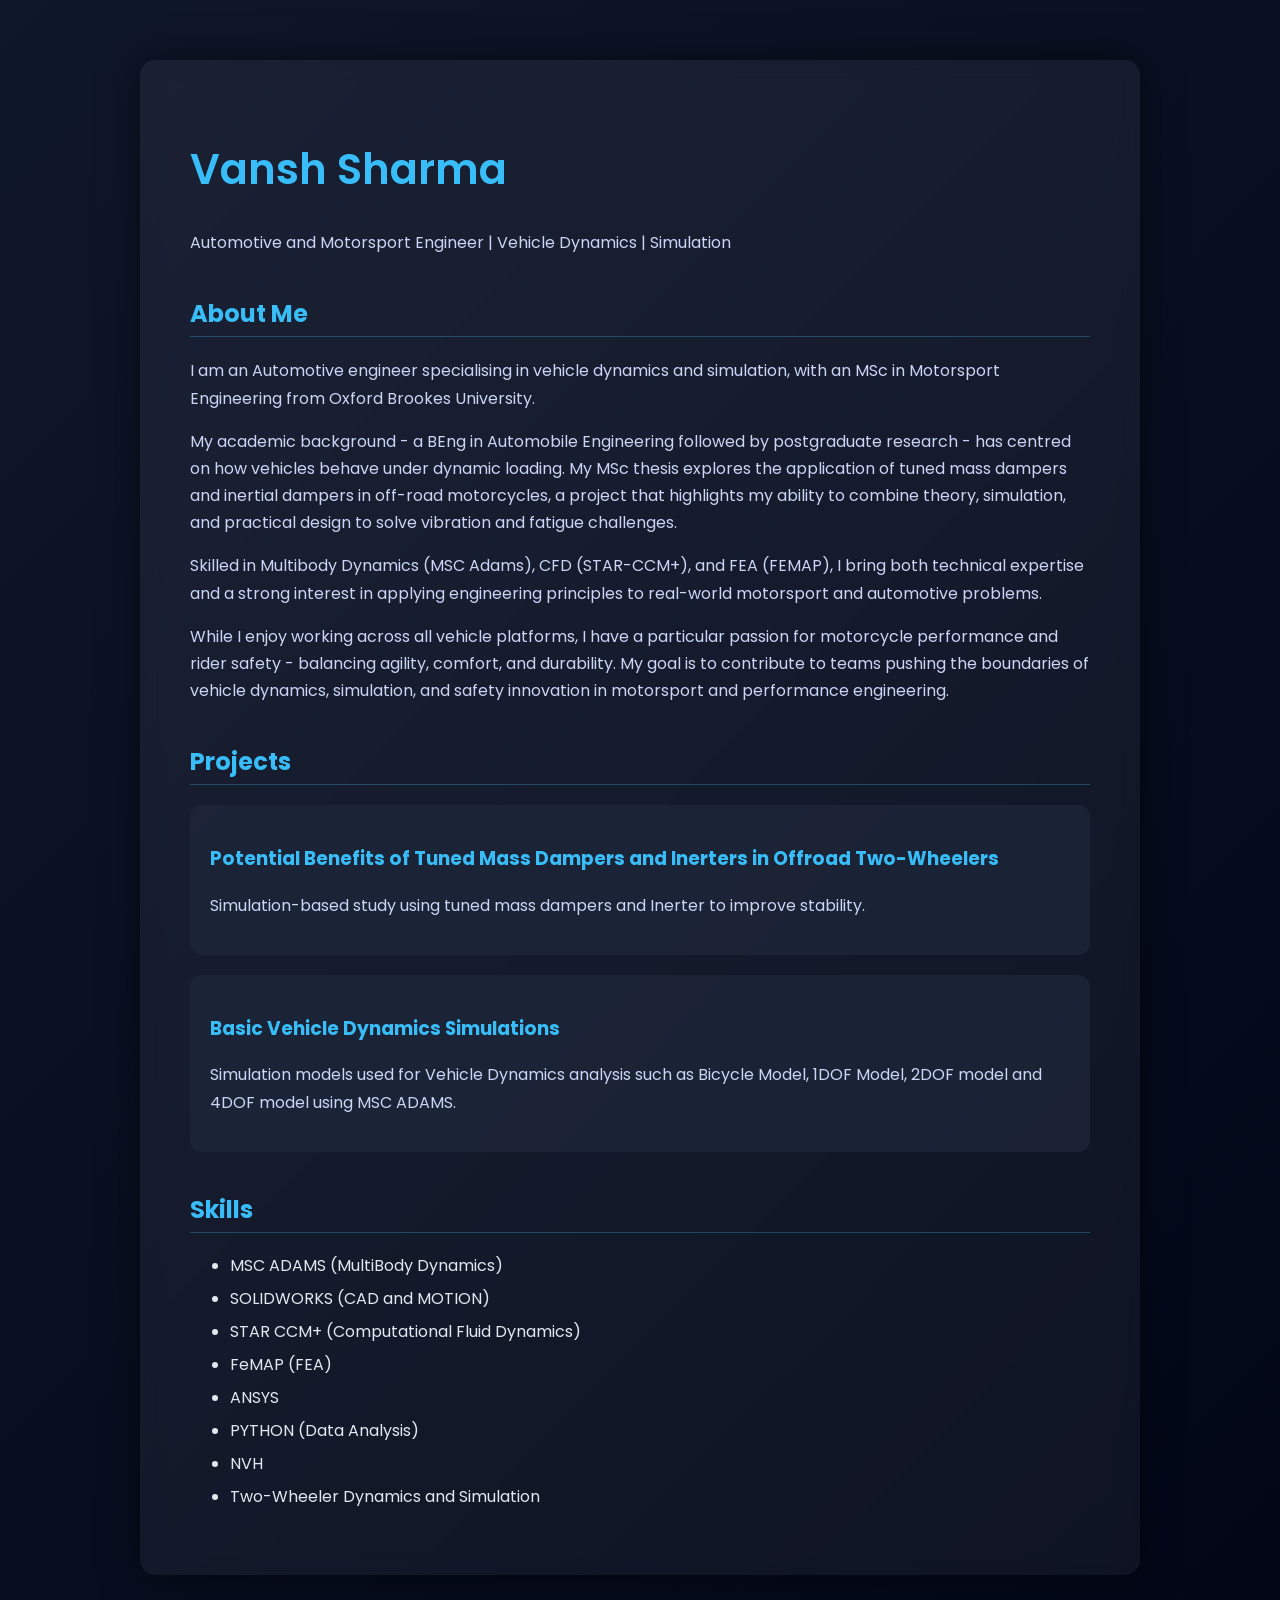
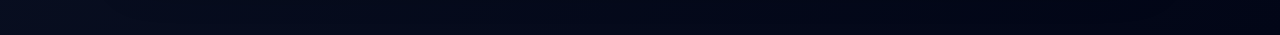
<file: index.html>
<!DOCTYPE html>
<html>
<head>
    <title>Vansh Sharma | Automotive and Motorsport Engineer</title>
    
    <link rel="stylesheet" href="style.css">
    <!-- Google Font -->
    <link href="https://fonts.googleapis.com/css2?family=Poppins:wght@300;400;600&display=swap" rel="stylesheet">

</head>

<body>

<div class="container">

    <h1>Vansh Sharma</h1>
    <p>Automotive and Motorsport Engineer | Vehicle Dynamics | Simulation</p>

    <h2>About Me</h2>
    <p>I am an Automotive engineer specialising in vehicle dynamics and simulation, with an MSc in Motorsport Engineering from Oxford Brookes University.</p>
        
    <p>My academic background - a BEng in Automobile Engineering followed by postgraduate research - has centred on how vehicles behave under dynamic loading. My MSc thesis explores the application of tuned mass dampers and inertial dampers in off-road motorcycles, a project that highlights my ability to combine theory, simulation, and practical design to solve vibration and fatigue challenges.</p>

    <p>Skilled in Multibody Dynamics (MSC Adams), CFD (STAR-CCM+), and FEA (FEMAP), I bring both technical expertise and a strong interest in applying engineering principles to real-world motorsport and automotive problems.</p>

    <p>While I enjoy working across all vehicle platforms, I have a particular passion for motorcycle performance and rider safety - balancing agility, comfort, and durability. My goal is to contribute to teams pushing the boundaries of vehicle dynamics, simulation, and safety innovation in motorsport and performance engineering.</p>

    <h2>Projects</h2>

    <div class="project">
        <h3><a href="project1.html">Potential Benefits of Tuned Mass Dampers and Inerters in Offroad Two-Wheelers</a></h3>
        <p>Simulation-based study using tuned mass dampers and Inerter to improve stability.</p>
    </div>

    <div class="project">
        <h3><a href="project2.html">Basic Vehicle Dynamics Simulations</a></h3>
        <p>Simulation models used for Vehicle Dynamics analysis such as Bicycle Model, 1DOF Model, 2DOF model and 4DOF model using MSC ADAMS.</p>
    </div>

    <h2>Skills</h2>
    <ul>
        <li>MSC ADAMS (MultiBody Dynamics)</li>
        <li>SOLIDWORKS (CAD and MOTION)</li>
        <li>STAR CCM+ (Computational Fluid Dynamics)</li>
        <li>FeMAP (FEA)</li>
        <li>ANSYS</li>
        <li>PYTHON (Data Analysis)</li>
        <li>NVH</li>
        <li>Two-Wheeler Dynamics and Simulation</li>
    </ul>

</div>

</body>
</html>
</file>
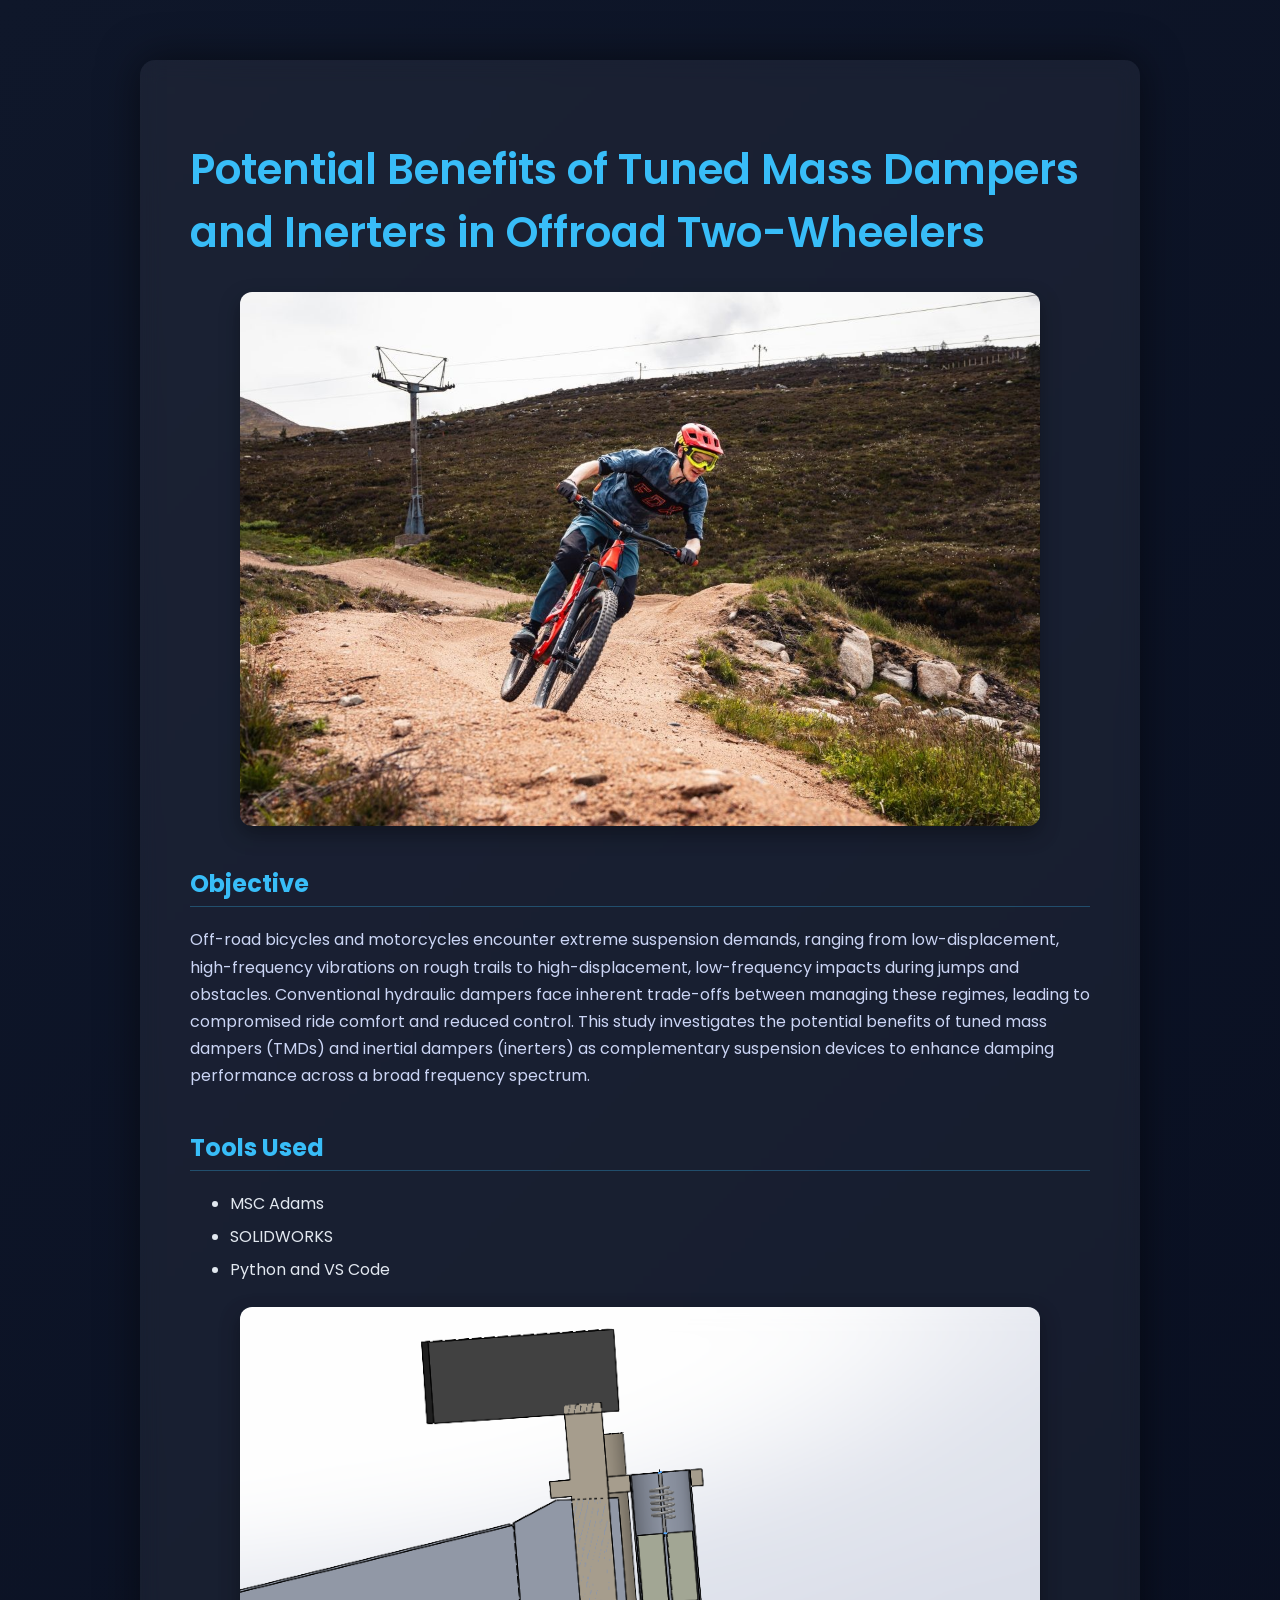
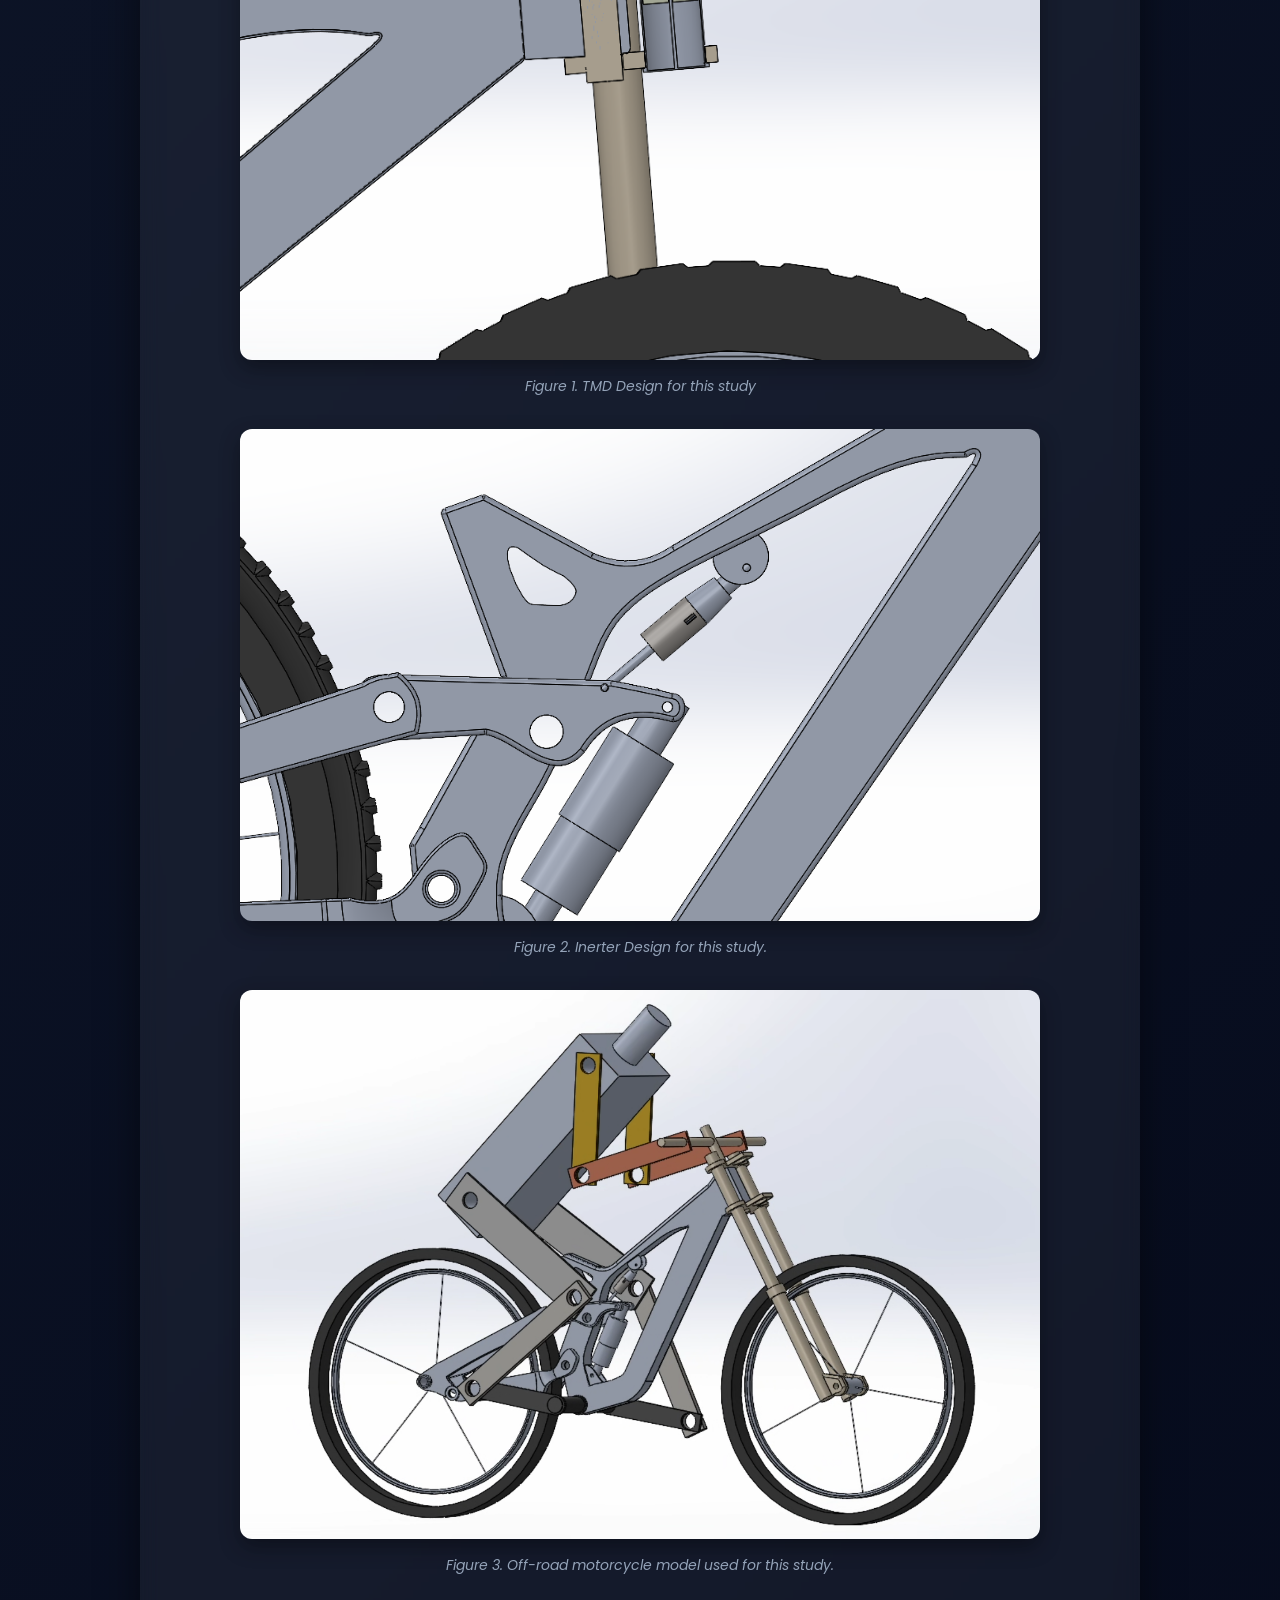
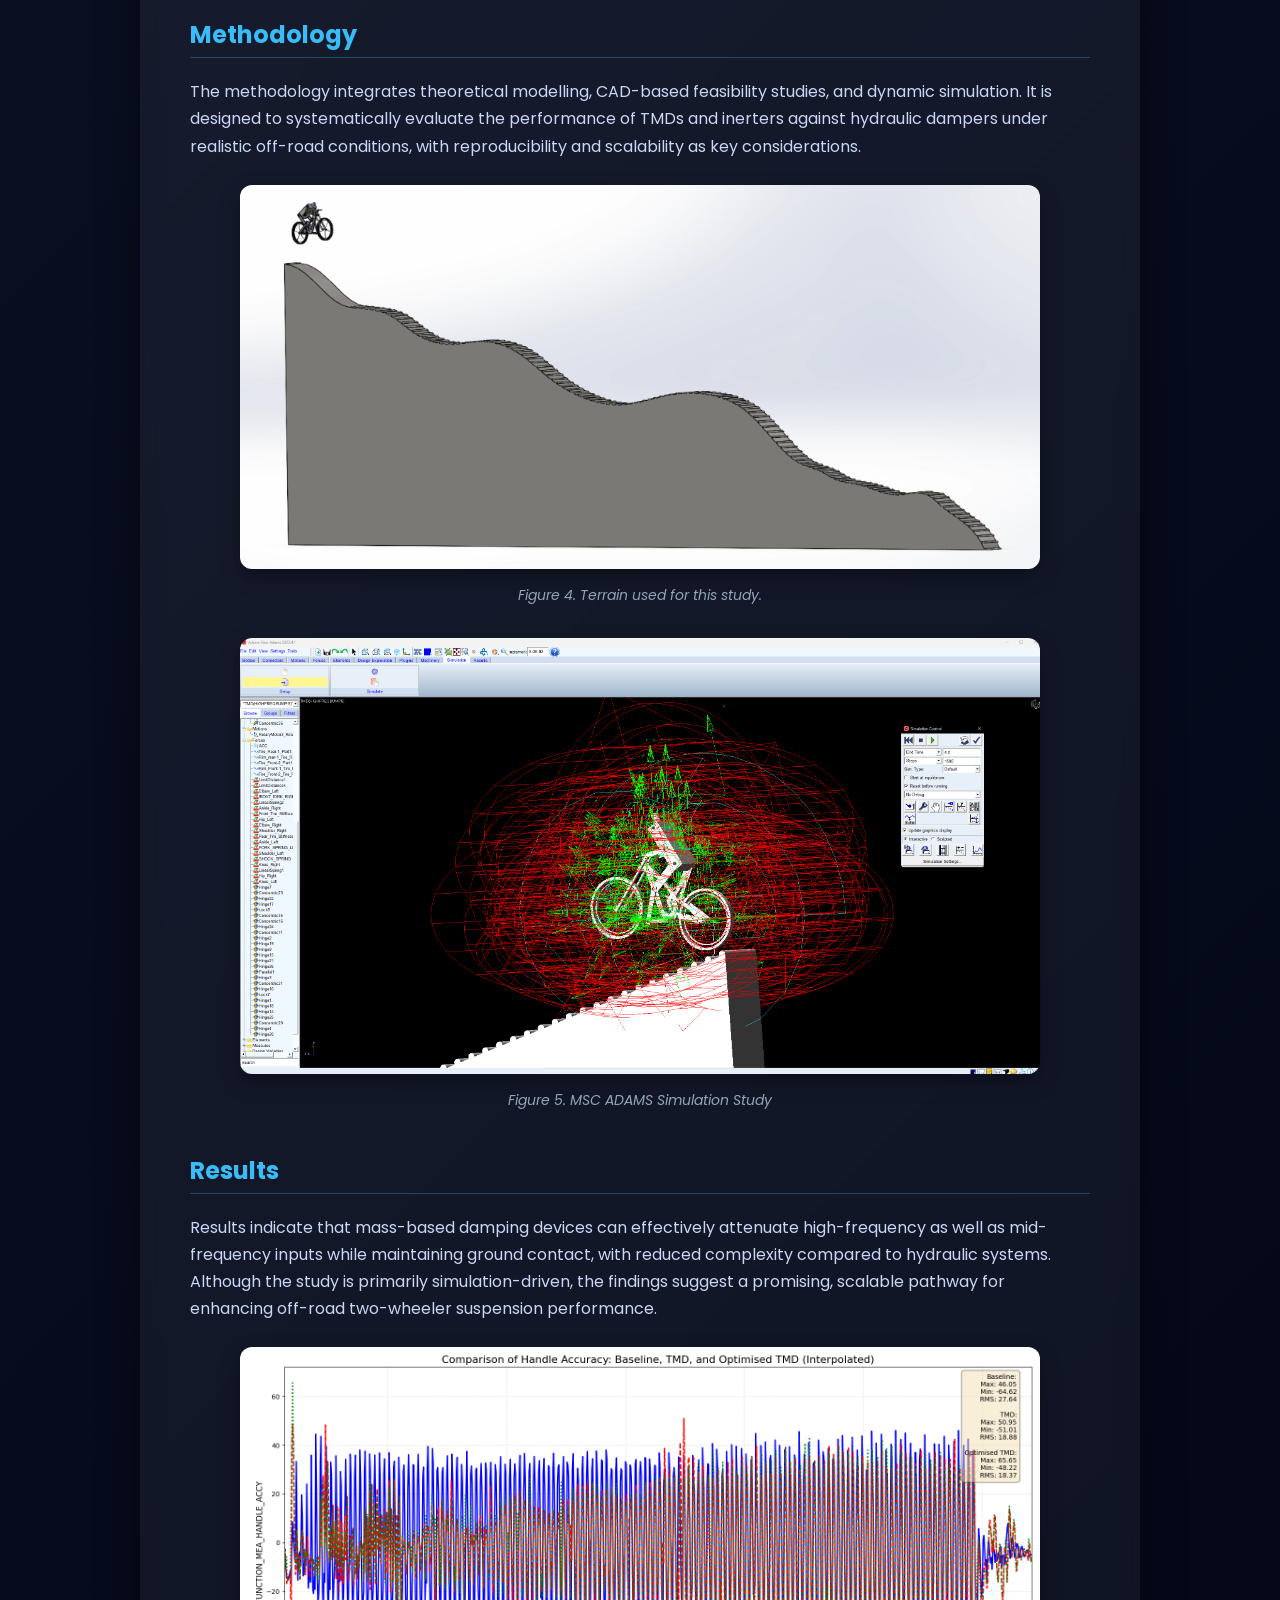
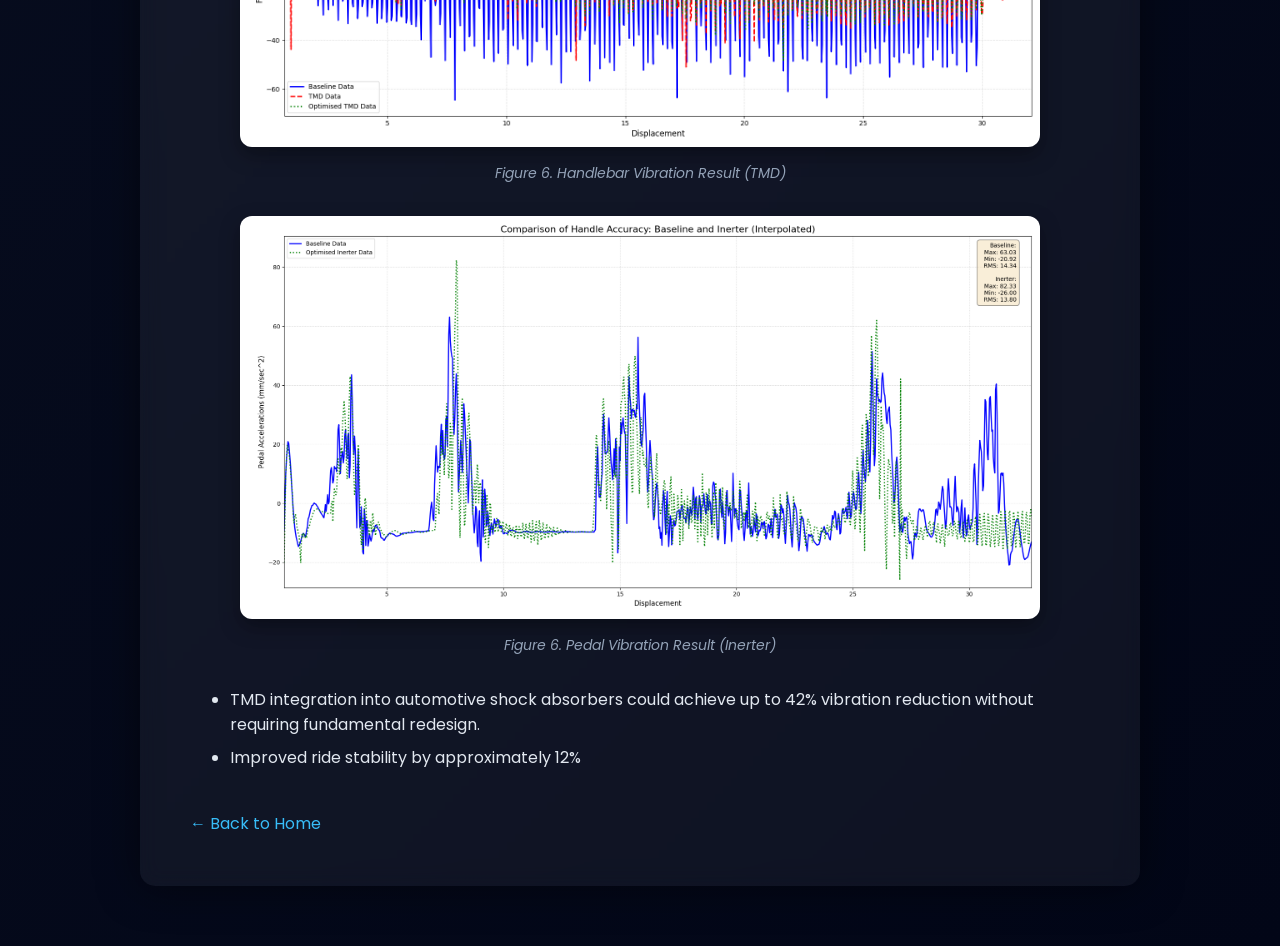
<file: project1.html>
<!DOCTYPE html>
<html>
<head>
    <title>Potential Benefits of Tuned Mass Dampers and Inerters in Offroad Two-Wheelers</title>

    <!-- Shared CSS -->
    <link rel="stylesheet" href="style.css">

    <!-- Google Font -->
    <link href="https://fonts.googleapis.com/css2?family=Poppins:wght@300;400;600&display=swap" rel="stylesheet">
</head>

<body>

<div class="container">

<h1>Potential Benefits of Tuned Mass Dampers and Inerters in Offroad Two-Wheelers</h1>

<img src="LatexFigures/MTB BG.jpg" class="project-image" alt="Offroad Two-Wheeler">

<h2>Objective</h2>
<p>Off-road bicycles and motorcycles encounter extreme suspension
demands, ranging from low-displacement, high-frequency vibrations
on rough trails to high-displacement, low-frequency impacts during
jumps and obstacles. Conventional hydraulic dampers face inherent
trade-offs between managing these regimes, leading to compromised
ride comfort and reduced control. This study investigates the potential
benefits of tuned mass dampers (TMDs) and inertial dampers
(inerters) as complementary suspension devices to enhance damping
performance across a broad frequency spectrum.</p>

<h2>Tools Used</h2>
<ul>
    <li>MSC Adams</li>
    <li>SOLIDWORKS</li>
    <li>Python and VS Code</li>
</ul>

<img src="LatexFigures/Screenshot 2025-06-27 145348.png" class="project-image" alt="TMD Model Image">
<p class="caption">
Figure 1. TMD Design for this study
</p>
    
<img src="LatexFigures/Screenshot 2025-07-08 134401.png" class="project-image" alt="Inerter Model Image">
<p class="caption">
Figure 2. Inerter Design for this study.
</p>
    
<img src="LatexFigures/Screenshot 2025-09-05 120537.png" class="project-image" alt="MTB Model Image SW">
<p class="caption">
Figure 3. Off-road motorcycle model used for this study.
</p>
    
<h2>Methodology</h2>
<p>The methodology integrates theoretical modelling, CAD-based
feasibility studies, and dynamic simulation. It is designed to
systematically evaluate the performance of TMDs and inerters against
hydraulic dampers under realistic off-road conditions, with
reproducibility and scalability as key considerations.</p>

<img src="LatexFigures/Screenshot 2025-09-05 142316.png" class="project-image" alt="MTB Model and Terrain SW">
<p class="caption">
Figure 4. Terrain used for this study.
</p>

<img src="LatexFigures/Appendices/Screenshot 2025-09-28 010456.png" class="project-image" alt="MTB Model ADAMS">
<p class="caption">
Figure 5. MSC ADAMS Simulation Study
</p>
    
<h2>Results</h2>
<p>
Results indicate that mass-based damping devices can effectively
attenuate high-frequency as well as mid-frequency inputs while
maintaining ground contact, with reduced complexity compared to
hydraulic systems. Although the study is primarily simulation-driven,
the findings suggest a promising, scalable pathway for enhancing
off-road two-wheeler suspension performance.</p>

<img src="LatexFigures/Figure_TMD_Handle_HFT.png" class="project-image" alt="TMD Results">
<p class="caption">
Figure 6. Handlebar Vibration Result (TMD)
</p>

<img src="LatexFigures/Figure_Inerter_MT.png" class="project-image" alt="Inerter Result">
<p class="caption">
Figure 6. Pedal Vibration Result (Inerter)
</p>
    
<ul>
    <li>TMD integration into automotive shock absorbers could achieve
    up to 42% vibration reduction without requiring fundamental
    redesign.</li>
    <li>Improved ride stability by approximately 12%</li>
</ul>

<br>
<a href="index.html">← Back to Home</a>

</div>

</body>
</html>
</file>
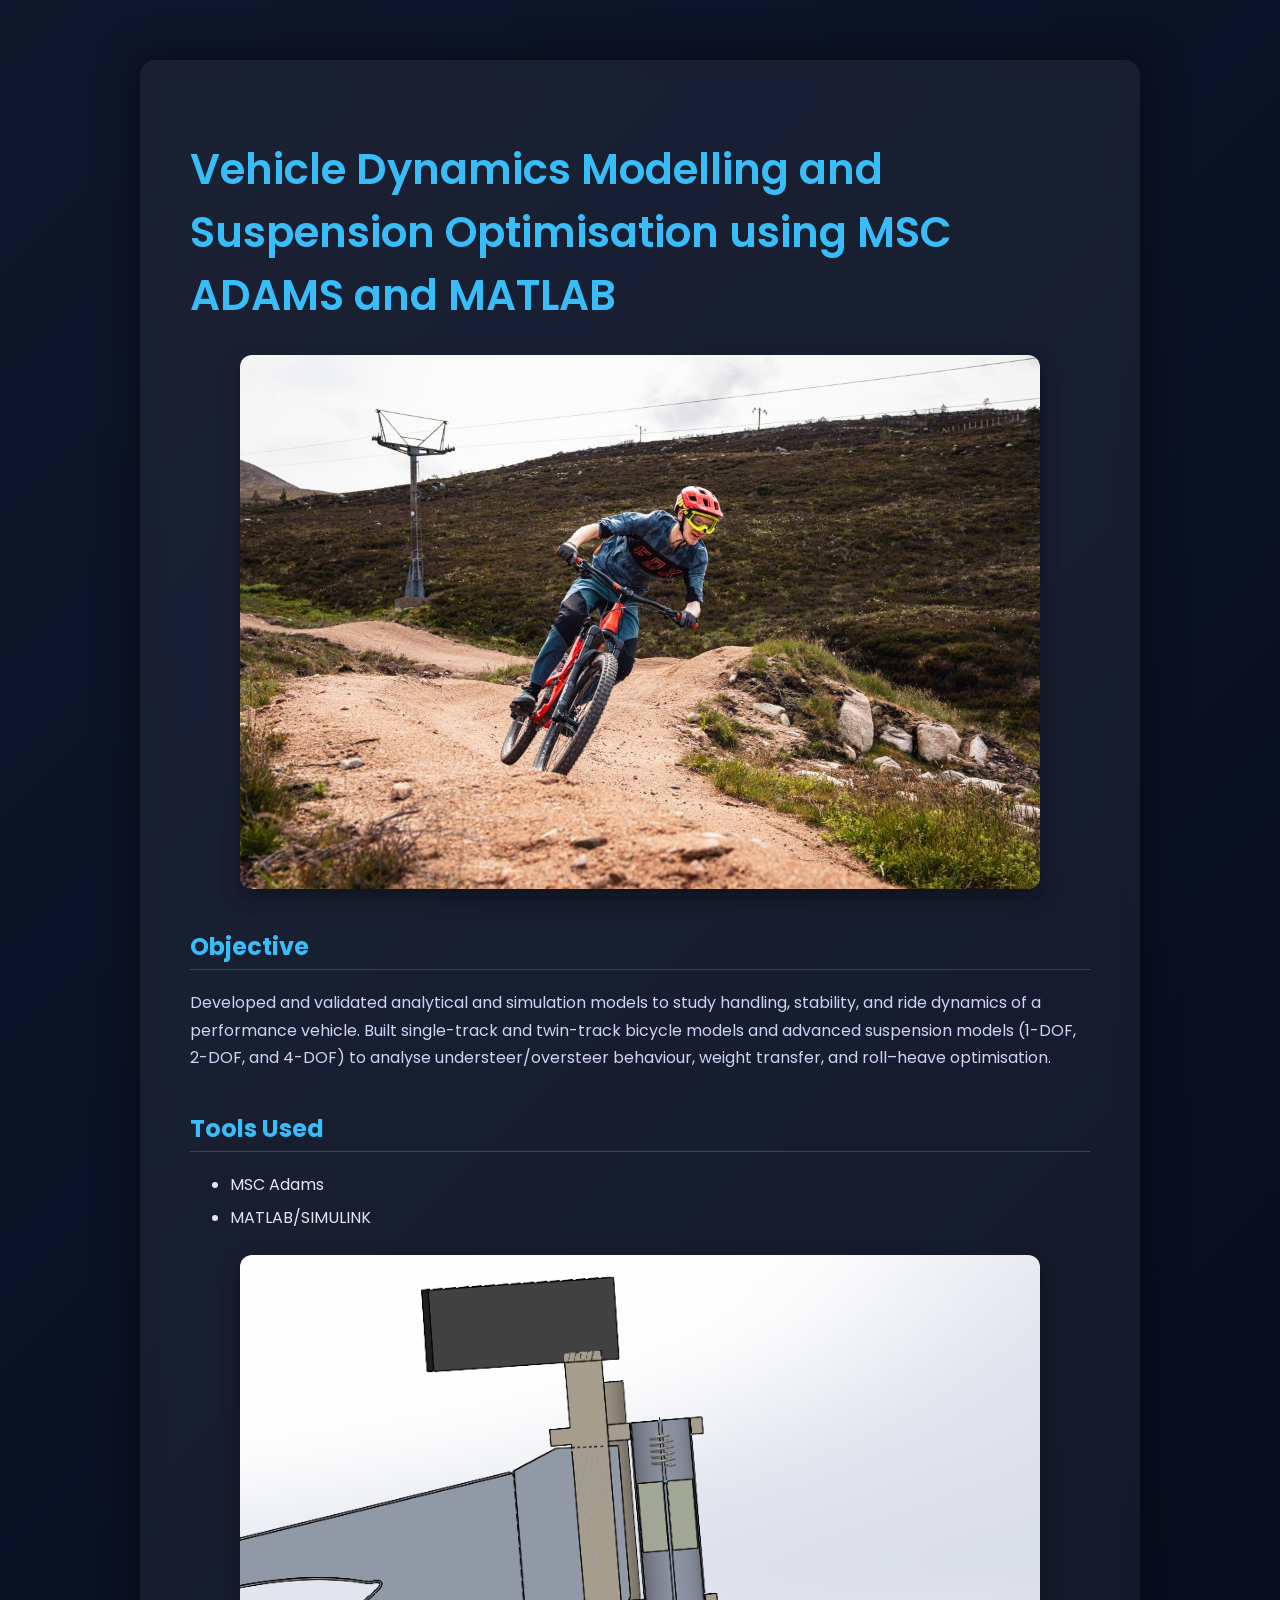
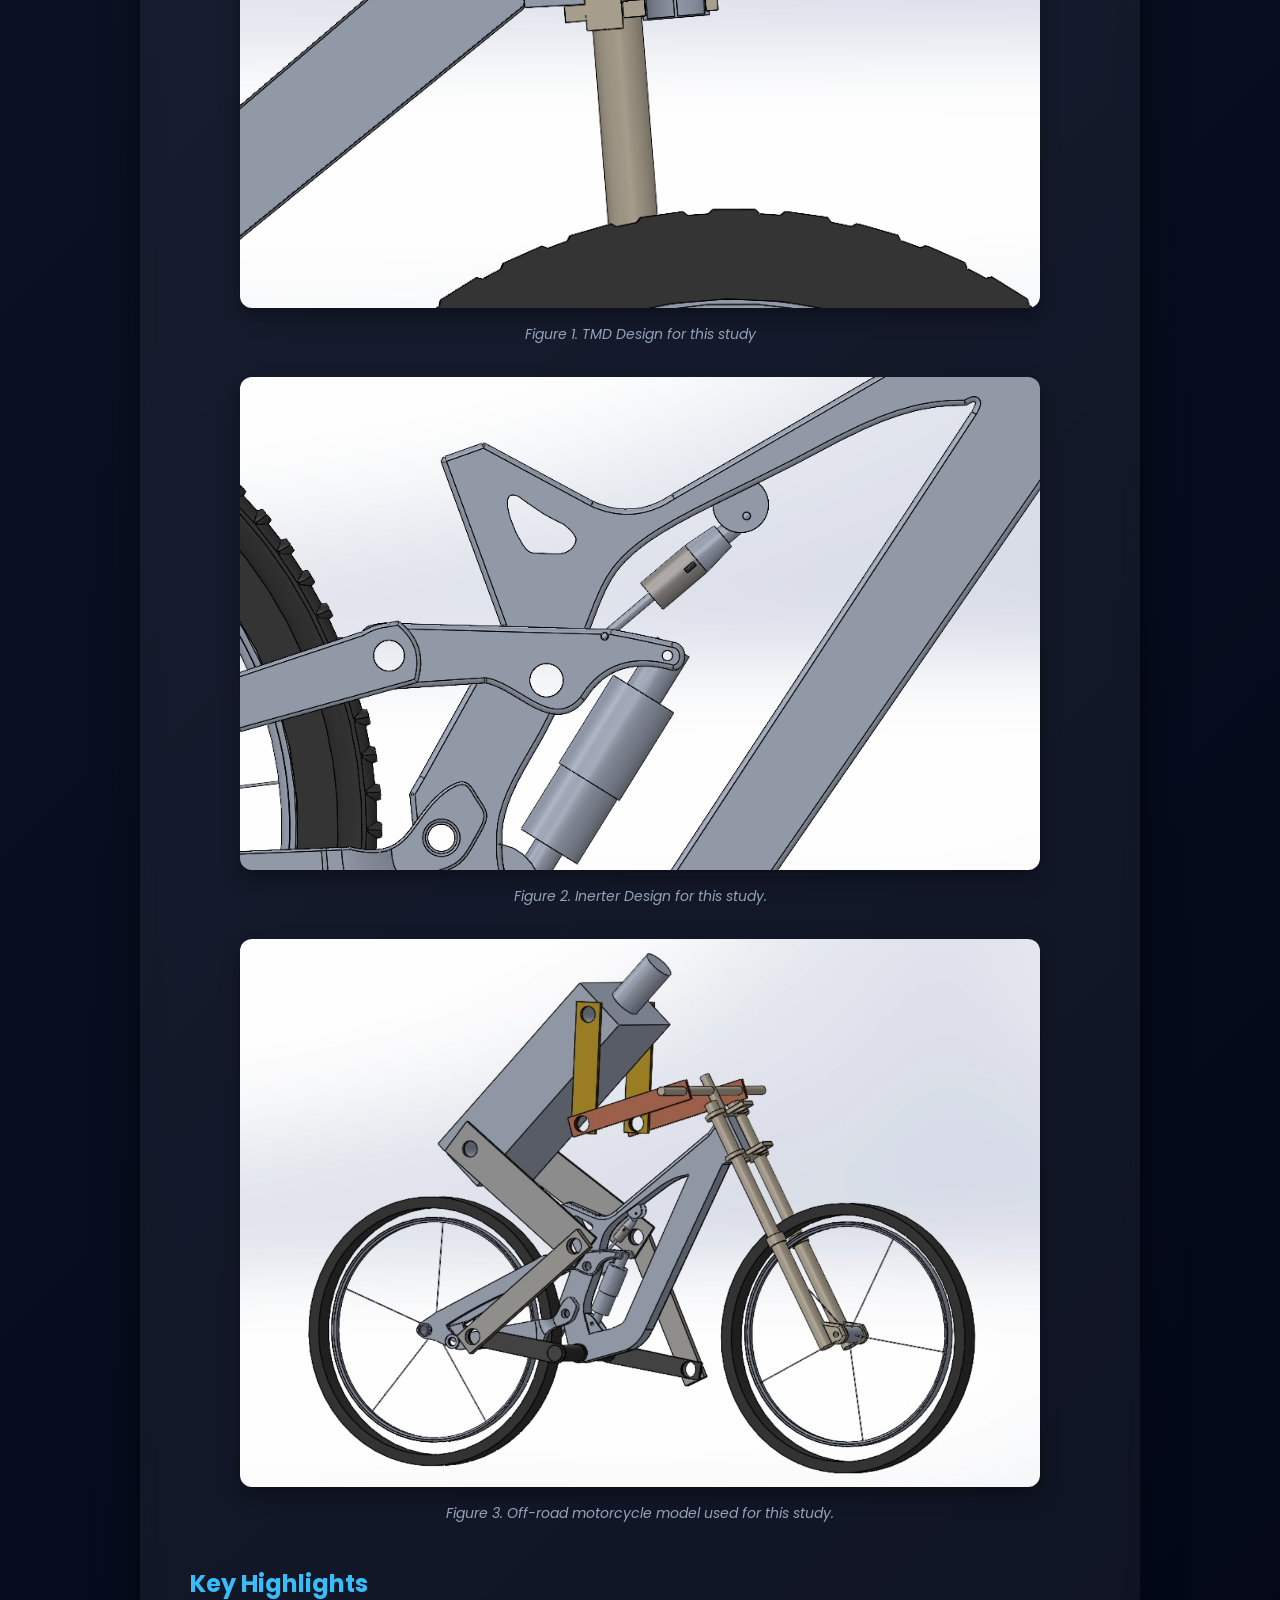
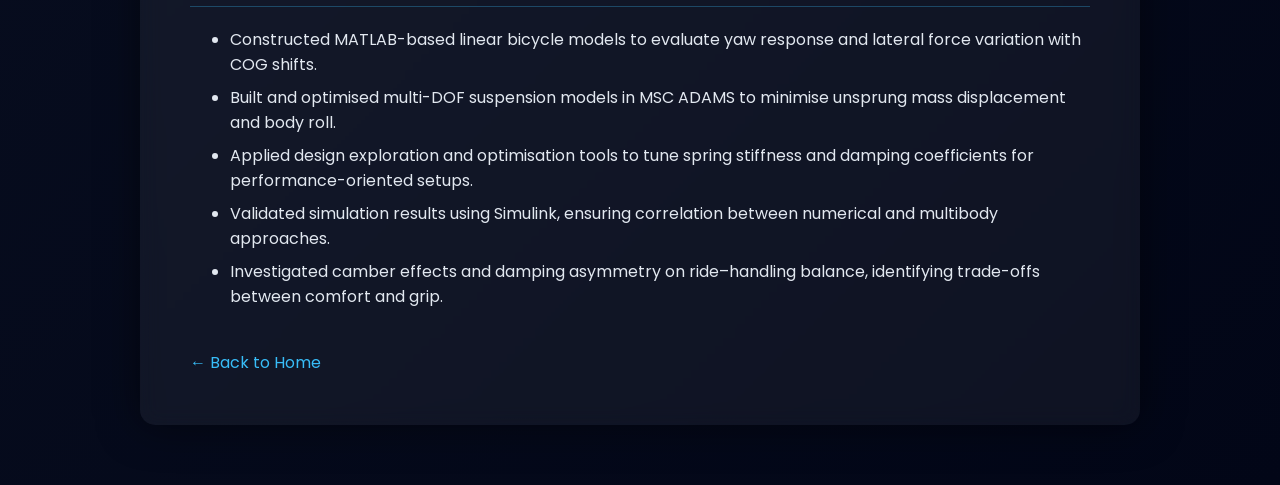
<file: project2.html>
<!DOCTYPE html>
<html>
<head>
    <title>Vehicle Dynamics Modelling and Suspension Optimisation using MSC ADAMS and MATLAB</title>

    <!-- Shared CSS -->
    <link rel="stylesheet" href="style.css">

    <!-- Google Font -->
    <link href="https://fonts.googleapis.com/css2?family=Poppins:wght@300;400;600&display=swap" rel="stylesheet">
</head>

<body>

<div class="container">

<h1>Vehicle Dynamics Modelling and Suspension Optimisation using MSC ADAMS and MATLAB</h1>

<img src="LatexFigures/MTB BG.jpg" class="project-image" alt="Offroad Two-Wheeler">

<h2>Objective</h2>
<p>Developed and validated analytical and simulation models to study handling, stability, and ride dynamics 
of a performance vehicle. Built single-track and twin-track bicycle models and advanced suspension models (1-DOF, 2-DOF, and 4-DOF) to
analyse understeer/oversteer behaviour, weight transfer, and roll–heave optimisation.</p>

<h2>Tools Used</h2>
<ul>
    <li>MSC Adams</li>
    <li>MATLAB/SIMULINK</li>
</ul>

<img src="LatexFigures/Screenshot 2025-06-27 145348.png" class="project-image" alt="TMD Model Image">
<p class="caption">
Figure 1. TMD Design for this study
</p>
    
<img src="LatexFigures/Screenshot 2025-07-08 134401.png" class="project-image" alt="Inerter Model Image">
<p class="caption">
Figure 2. Inerter Design for this study.
</p>
    
<img src="LatexFigures/Screenshot 2025-09-05 120537.png" class="project-image" alt="MTB Model Image SW">
<p class="caption">
Figure 3. Off-road motorcycle model used for this study.
</p>
    
<h2>Key Highlights</h2>
<ul>
    <li>Constructed MATLAB-based linear bicycle models to evaluate yaw response and lateral force variation with COG shifts.</li>
    <li>Built and optimised multi-DOF suspension models in MSC ADAMS to minimise unsprung mass displacement and body roll.</li>
    <li>Applied design exploration and optimisation tools to tune spring stiffness and damping coefficients for performance-oriented setups.</li>
    <li>Validated simulation results using Simulink, ensuring correlation between numerical and multibody approaches.</li>
    <li>Investigated camber effects and damping asymmetry on ride–handling balance, identifying trade-offs between comfort and grip.</li>
</ul>

<br>
<a href="index.html">← Back to Home</a>

</div>

</body>
</html>
</file>
<file: style.css>
body {
    font-family: 'Poppins', sans-serif;
    margin: 0;
    background: linear-gradient(135deg, #0f172a, #020617);
    color: #e2e8f0;
}

.container {
    padding: 50px;
    max-width: 900px;
    margin: 60px auto;
    background: rgba(255, 255, 255, 0.05);
    border-radius: 15px;
    backdrop-filter: blur(10px);
    box-shadow: 0 0 40px rgba(0, 0, 0, 0.5);
}

h1 {
    color: #38bdf8;
    font-size: 42px;
    font-weight: 600;
}

h2 {
    margin-top: 40px;
    color: #38bdf8;
    border-bottom: 1px solid rgba(56, 189, 248, 0.3);
    padding-bottom: 5px;
}

.project {
    background: rgba(30, 41, 59, 0.7);
    padding: 20px;
    border-radius: 12px;
    margin-top: 20px;
    transition: all 0.3s ease;
}

.project:hover {
    transform: translateY(-5px) scale(1.02);
    box-shadow: 0 10px 30px rgba(56, 189, 248, 0.2);
}

a {
    color: #38bdf8;
    text-decoration: none;
}

a:hover {
    text-decoration: underline;
}

p {
    line-height: 1.7;
    color: #cbd5f5;
}

li {
    margin-bottom: 8px;
}

.project-image {
    display: block;
    width: 100%;
    max-width: 800px;
    height: auto;
    margin: 25px auto;
    border-radius: 12px;
    box-shadow: 0 8px 20px rgba(0,0,0,0.35);
}

.caption {
    text-align: center;
    color: #94a3b8;
    font-size: 14px;
    margin-top: -10px;
    margin-bottom: 30px;
    font-style: italic;
}
</file>
